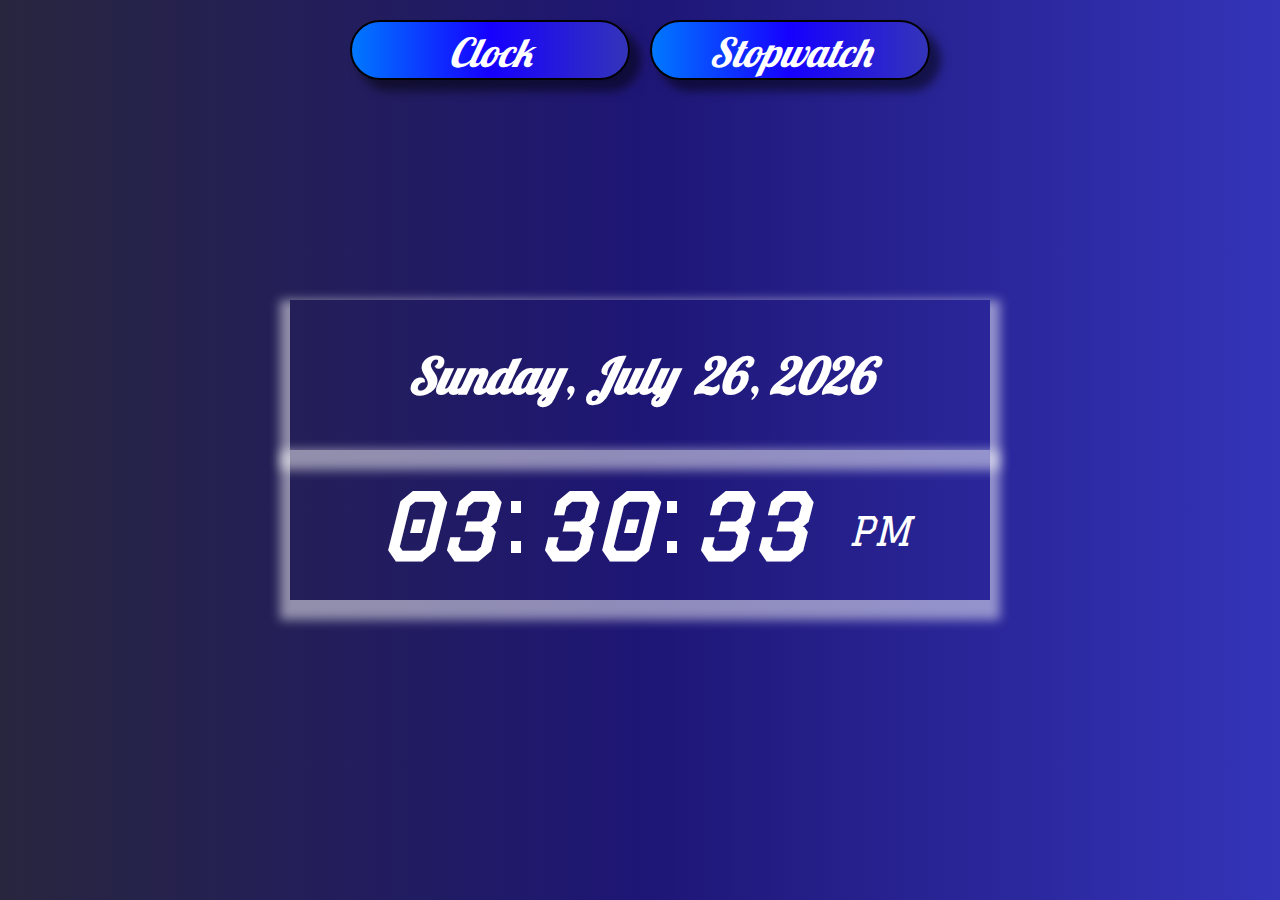
<file: index.html>
<!DOCTYPE html>
<html lang="en">

<head>
    <meta charset="UTF-8">
    <meta http-equiv="X-UA-Compatible" content="IE=edge">
    <meta name="viewport" content="width=device-width, initial-scale=1.0">
    <link rel="stylesheet" href="css/style.css">
    <link href="https://fonts.googleapis.com/css2?family=Graduate&display=swap" rel="stylesheet">
    <link href="https://fonts.googleapis.com/css2?family=Lobster&display=swap" rel="stylesheet">
    <link rel="shortcut icon" href="images/digital_clock.png" type="image/x-icon">
    <script src="js/clock.js" async></script>
    <title>Digital Clock</title>
</head>

<body>
    <nav>
        <ul class="clock-tabs">
            <li><a href="index.html">Clock</a></li>
            <li><a href="stopwatch.html">Stopwatch</a></li>
        </ul>
    </nav>

    <main>
        <div class="date-time-container">
            <div class="date-content">
                <div class="date" id="day"></div>
                <div class="date-comma">&#44;</div>
                <div class="date" id="month"></div>
                <div class="date" id="dayMonth"></div>
                <div class="date-comma">&#44;</div>
                <div class="date" id="year"></div>
            </div>

            <div class="time-content">
                <div class="clock-time" id="hours"></div>
                <div class="clock-colon">&#58;</div>
                <div class="clock-time" id="minutes"></div>
                <div class="clock-colon">&#58;</div>
                <div class="clock-time" id="seconds"></div>
                <div class="clock-time-period" id="timePeriod">AM</div>
            </div>
        </div>
    </main>
</body>

</html>
</file>
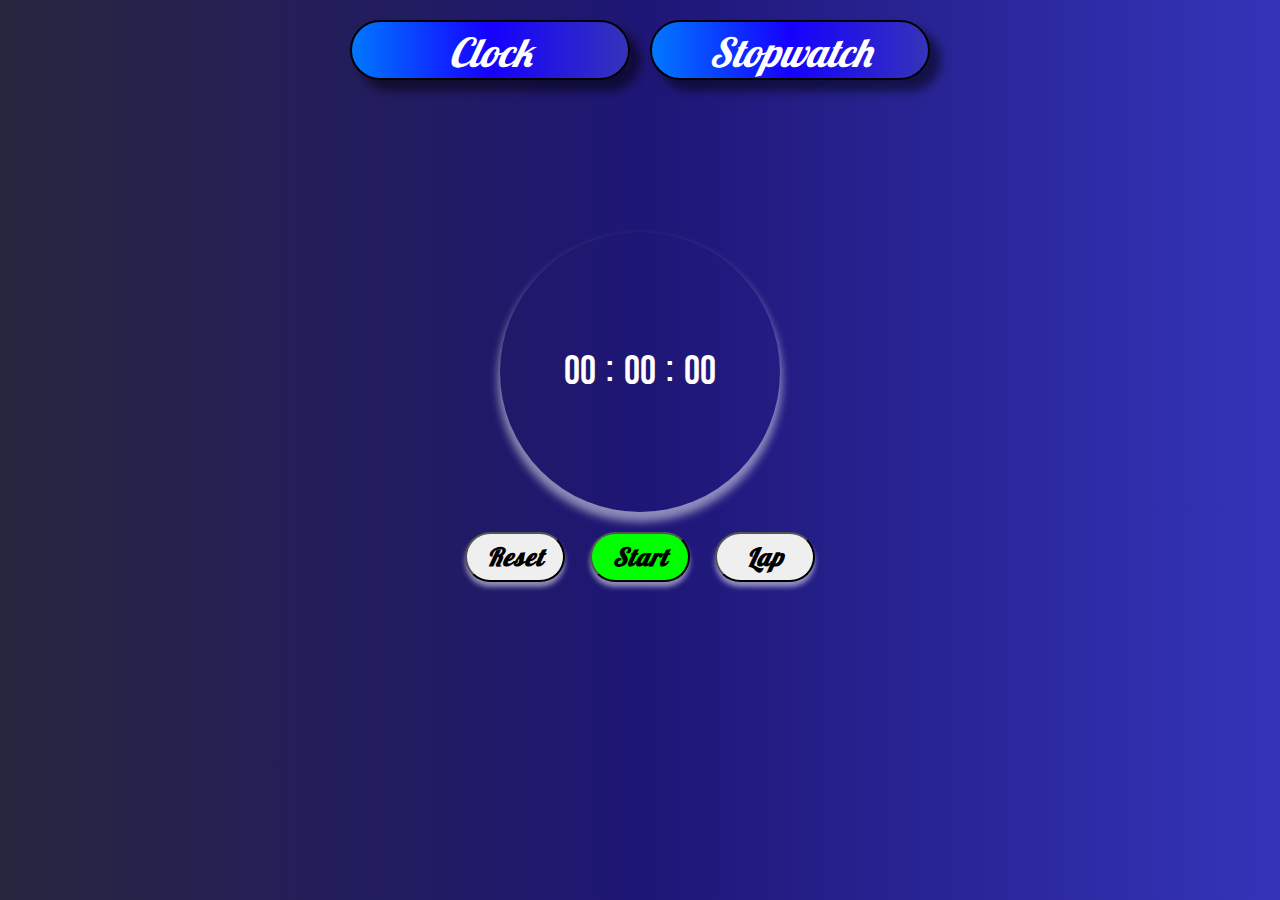
<file: stopwatch.html>
<!DOCTYPE html>
<html lang="en">

<head>
    <meta charset="UTF-8">
    <meta http-equiv="X-UA-Compatible" content="IE=edge">
    <meta name="viewport" content="width=device-width, initial-scale=1.0">
    <link rel="stylesheet" href="css/style.css">
    <link href="https://fonts.googleapis.com/css2?family=Lobster&display=swap" rel="stylesheet">
    <link href="https://fonts.googleapis.com/css2?family=Bebas+Neue&display=swap" rel="stylesheet">    <link rel="shortcut icon" href="images/digital_clock.png" type="image/x-icon">
    <script src="js/stopwatch.js" async></script>
    <title>Stopwatch</title>
</head>

<body>
    <nav>
        <ul>
            <li><a href="index.html">Clock</a></li>
            <li><a href="stopwatch.html">Stopwatch</a></li>
        </ul>
    </nav>

    <main>
        <div class="stopwatch-container">
            <div class="stopwatch-content">
                <div class="stopwatch-circle">
                    <div class="stopwatch-time">
                        <span class="watch-time" id="watchMinutes">00</span>
                        <span class="watch-colon">:</span>
                        <span class="watch-time" id="watchSeconds">00</span>
                        <span class="watch-colon">:</span>
                        <span class="watch-time" id="watchMilliseconds">00</span>
                    </div>

                    <div class="stopwatch-lap-time hidden" id="lapTime">
                        <span class="lap-time" id="lapMinutes">00</span>
                        <span class="lap-colon">:</span>
                        <span class="lap-time" id="lapSeconds">00</span>
                        <span class="lap-colon">:</span>
                        <span class="lap-time" id="lapMilliseconds">00</span>
                    </div>
                </div>

                <div class="stopwatch-button">
                    <button class="button" id="reset">Reset</button>
                    <button class="button" id="start">Start</button>
                    <button class="button" id="lap">Lap</button>
                </div>
            </div>
            
            <div class="lap-time-data" id="lapTimeData" hidden>
                <table>
                    <thead>
                        <tr>
                            <th>Lap</th>
                            <th>Lap Times</th>
                            <th>Overall Time</th>
                        </tr>
                    </thead>
                    <tbody id="lapData"></tbody>
                </table>
            </div>
        </div>
    </main>
</body>

</html>
</file>
<file: css/style.css>
* {
    margin: 0;
    padding: 0;
    box-sizing: border-box;
}

body {
    font-family: monospace;
    width: 100%;
    height: 100vh;
    overflow: hidden;
    background: linear-gradient(90deg, #28263e, #1e1675, #3434b9);
}

/* Navigation bar styling. */
nav {
    display: flex;
    justify-content: center;
    width: 100%;
    height: 90px;
}

ul {
    display: flex;
    width: 600px;
    margin-top: 10px;
}

ul li {
    border: 2px black solid;
    display: inline-block;
    line-height: 60px;
    width: 100%;
    margin: 10px;
    list-style-type: none;
    text-align: center;
    border-radius: 30px;
    box-shadow: 10px 10px 10px 1px rgba(0, 0, 0, 0.5);
}

ul li a{
    display: block;
    text-decoration: none;
    padding: 0px 20px;
    font-style: oblique;
    font-family: 'Lobster', cursive;
    font-size: 40px;
    color: white;   
}

ul li a:hover {
    color: aquamarine;
}

ul li:first-child {
    background: linear-gradient(90deg, #0078ff, #1600ff, #3434b9);
}

ul li:last-child {
    background: linear-gradient(90deg, #0078ff, #1600ff, #3434b9);
}

/* Day and time */
.date-time-container {
    color: white;
    display: flex;
    flex-direction: column;
    justify-content: center;
    align-items: center;
    width: 700px;
    height: 300px;
    position: absolute;
    top: 50%;
    left: 50%;
    transform: translate(-50%, -50%);
}

.date-content {
    font-family: 'Lobster', cursive;
    font-size: 50px;
    display: flex;
    justify-content: center;
    align-items: center;
    width: 700px;
    height: 50%;
    box-shadow: 0px 10px 10px 10px rgba(255, 255, 255, 0.5);
}

.date{
    font-weight: bold;
    font-style: italic;
    margin: 10px;
}

.date-comma {
    margin-left: -5px;
}

.time-content {
    font-family: 'Graduate', cursive;
    display: flex;
    justify-content: center;
    align-items: center;
    width: 700px;
    height: 50%;
    box-shadow: 0px 10px 10px 10px rgba(255, 255, 255, 0.5);
}

.clock-time {
    font-size: 90px;
    font-weight: bold;
    font-style: italic;
    margin: 10px;
}

.clock-colon {
    font-size: 100px;
    margin-bottom: 20px;
}

.clock-time-period {
    font-size: 40px;
    margin-left: 30px;
    margin-top: 10px;
    font-style: italic;
}

/* Stopwatch */
.stopwatch-container {
    color: white;
    width: 100%;
    height: 510px;
    position: absolute;
    top: 16%;
    display: flex;
    flex-direction: column;
    justify-content: center;
    align-items: center;
}

.stopwatch-content {
    width: 400px;
    height: 400px;
    display: flex;
    flex-direction: column;
    justify-content: center;
    align-items: center;
}

.stopwatch-circle {
    width: 280px;
    height: 280px;
    border-radius: 50%;
    margin-top: 15px;
    display: flex;
    flex-direction: column;
    justify-content: center;
    align-items: center;
    box-shadow: 0px 8px 8px 2px rgba(255, 255, 255, 0.5);
}

.stopwatch-time {
    display: flex;
    justify-content: center;
    align-items: center;
}

.watch-time, .watch-colon {
    font-family: 'Bebas Neue', cursive;
    font-size: 40px;
    padding: 5px
}

.watch-colon {
    margin-bottom: 5px;
}

.stopwatch-lap-time.hidden {
    display: none;
}

.stopwatch-lap-time {
    display: flex;
    justify-content: center;
    align-items: center;
}

.lap-time, .lap-colon {
    font-family: 'Bebas Neue', cursive;
    font-size: 20px;
    padding: 5px
}

.lap-colon {
    margin-bottom: 5px;
}

.stopwatch-button {
    width: 350px;
    margin-top: 20px;
    display: flex;
    justify-content: space-between;
    align-items: center;
}

.button {
    color: black;
    border-radius: 30px;
    padding: 6px;
    width: 100px;
    height: 50px;
    font-size: 25px;
    letter-spacing: 1px;
    font-style: italic;
    font-family: 'Lobster', cursive;
    font-weight: 700;
    box-shadow: 0px 5px 5px 0px rgba(255, 255, 255, 0.5);
}

#start {
    background-color: #00ff00;
}

/* Lap times */
.lap-time-data {
    background-color: coral;
    width: 400px;
    margin-top: 15px;
    margin-bottom: 14px;
    overflow-y: auto;
    scrollbar-width: none;
}

.lap-time-data::-webkit-scrollbar {
    /* width: 0; */
    display: none;
}

table {
    width: 100%;
    border: 2px solid black;
    letter-spacing: 2px;
    font-size: 1rem;
}

table thead {
    position: sticky;
    top: 0;
    background-color: brown;
}

td, th {
    border: 2px solid black;
    padding: 2px 10px;
    text-align: center;
}
</file>
